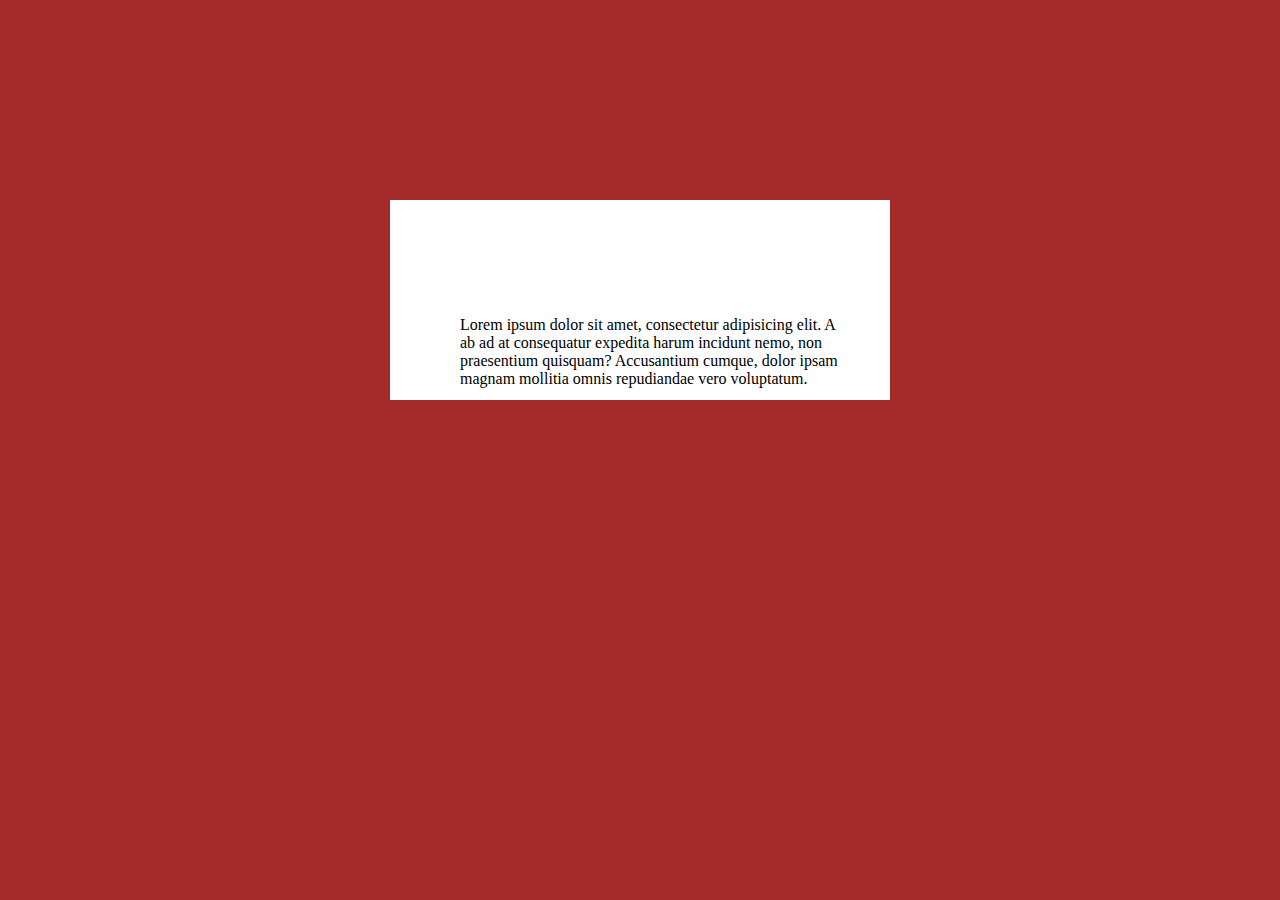
<file: index.html>
<!DOCTYPE html>
<html lang="en">
<head>
    <meta charset="UTF-8">
    <title>Title</title>
    <link rel="stylesheet" href="main.css">
</head>
<body>

<div class="block">
    <p> Lorem ipsum dolor sit amet, consectetur adipisicing elit.
        A ab ad at consequatur expedita harum incidunt nemo,
        non praesentium quisquam?
        Accusantium cumque, dolor ipsam magnam mollitia omnis repudiandae vero voluptatum.
    </p>

</div>

</body>
</html>
</file>
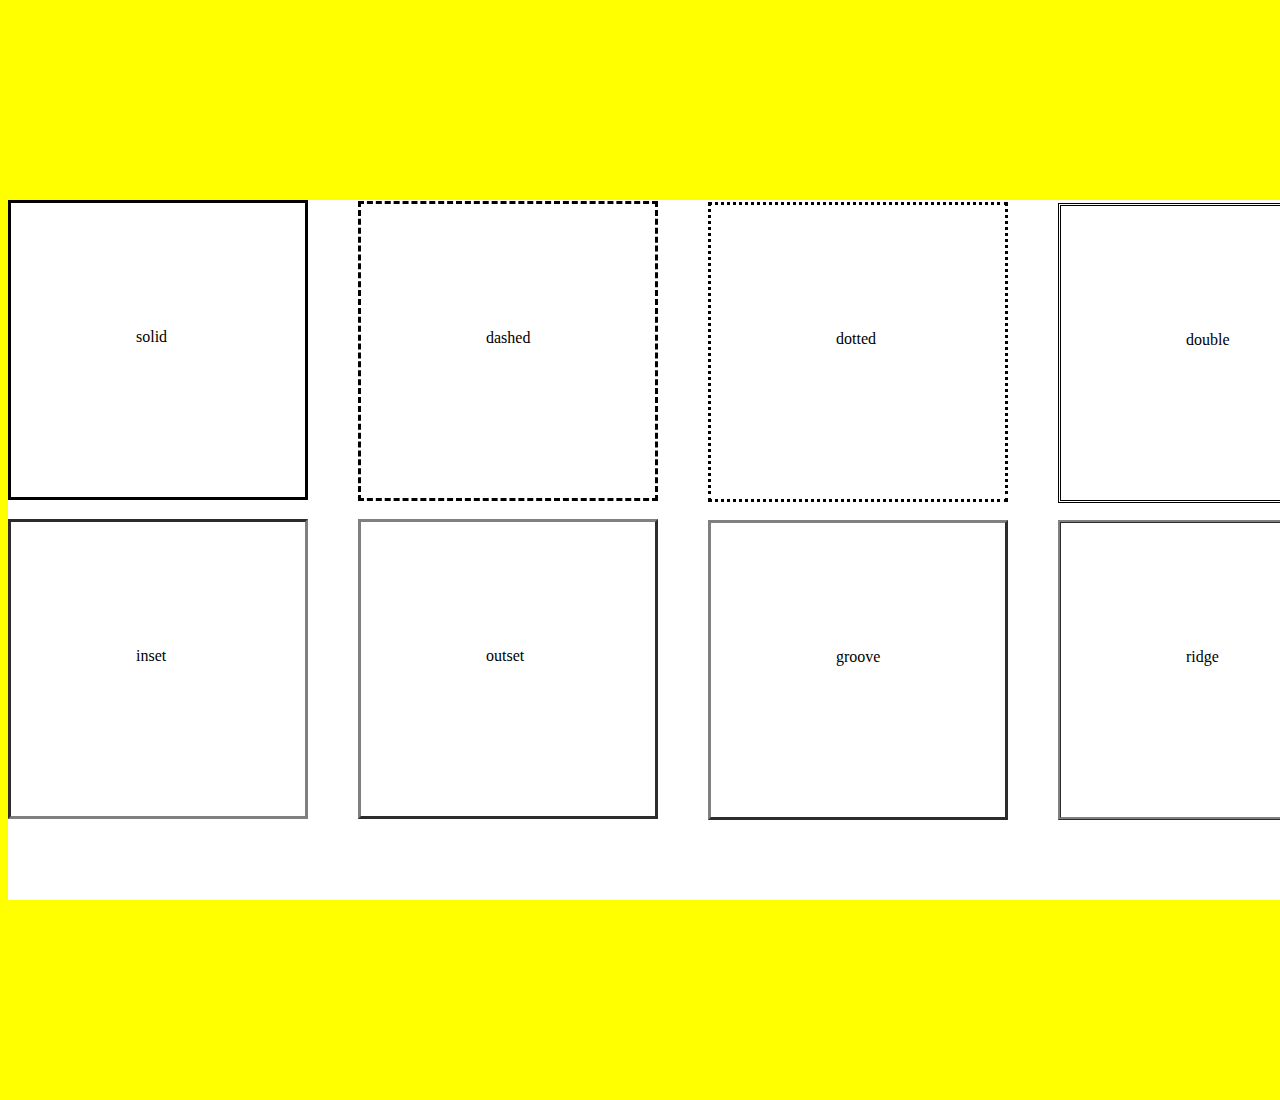
<file: index2.html>
<!DOCTYPE html>
<html lang="en">
<head>
    <meta charset="UTF-8">
    <title>Title</title>
    <link rel="stylesheet" href="main2.css">
</head>
<body>

<div class="block">
    <p class="solid">
        solid
    </p>
    <p class="dashed">
        dashed
    </p>
    <p class="dotted">
        dotted
    </p>
    <p class="double">
        double
    </p>
    <p class="inset">
        inset
    </p>
    <p class="outset">
        outset
    </p>
    <p class="groove">
        groove
    </p>
    <p class="ridge">
        ridge
    </p>

</div>


</body>
</html>
</file>
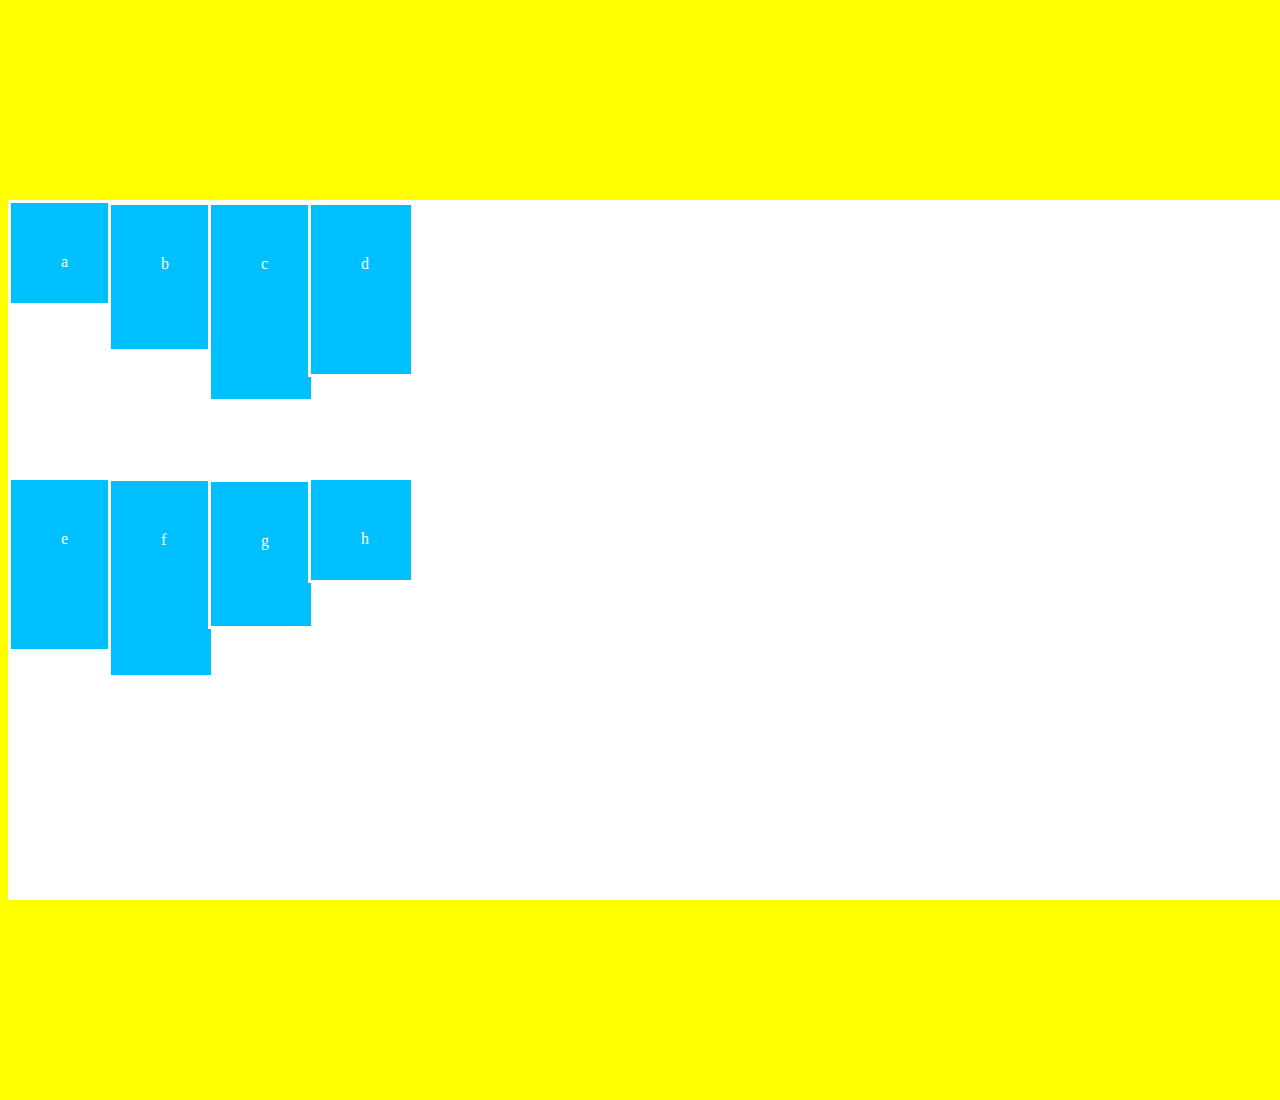
<file: index3.html>
<!DOCTYPE html>
<html lang="en">
<head>
    <meta charset="UTF-8">
    <title>Title</title>
    <link rel="stylesheet" href="main3.css">
</head>
<body>

<div class="block">
    <p class="solid" style="background-color: deepskyblue">
        a
    </p>
    <p class="solid1" style="background-color: deepskyblue">
        b
    </p>
    <p class="solid2" style="background-color: deepskyblue">
        c
    </p>
    <p class="solid3" style="background-color: deepskyblue">
        d
    </p>
    <p class="solid4" style="background-color: deepskyblue">
        e
    </p>
    <p class="solid5" style="background-color: deepskyblue">
        f
    </p>
    <p class="solid6" style="background-color: deepskyblue">
        g
    </p>
    <p class="solid7" style="background-color: deepskyblue">
        h
    </p>

</div>

</body>
</html>
</file>
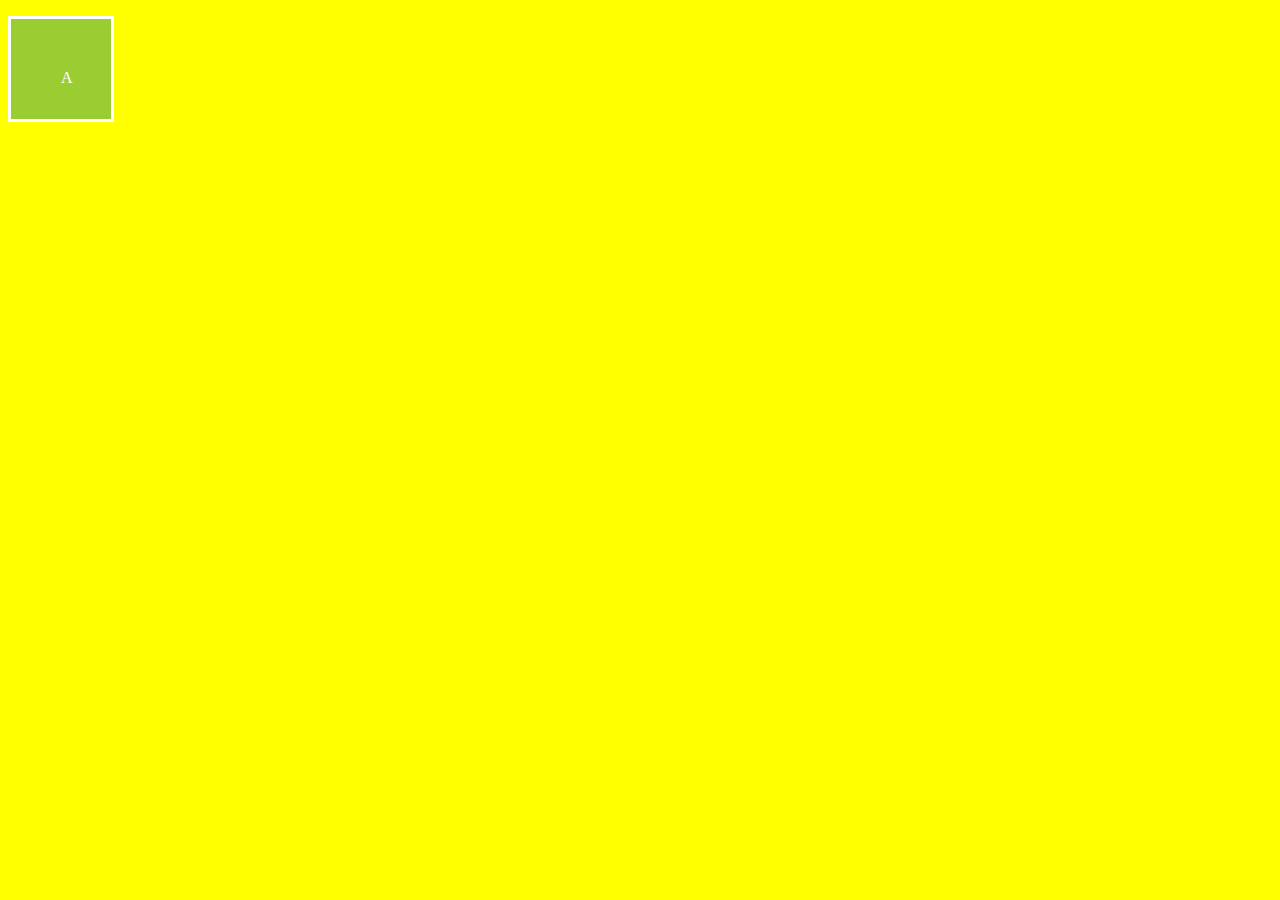
<file: index4.html>
<!DOCTYPE html>
<html lang="en">
<head>
    <meta charset="UTF-8">
    <title>Title</title>
    <link rel="stylesheet" href="main4.css">
</head>
<body>

<div>
    <p class="solid" style="background-color: yellowgreen">
        A
    </p>
    <p>

    </p>
</div>

</body>
</html>
</file>
<file: main.css>
body{
    background-color: brown;

}
.block{
    background-color: white;
     width: 500px;
       height: 200px;
     /*min-width: 50px;*/
    /* min-height: 50px;*/
    /*max-width: 500px;*/
    /*max-height: 250px;*/
   /* margin: 100px 50px 20px 70px;*/
 /*   margin-top: 100px;
    margin-left: 70px;
    margin-bottom: 20px;
    margin-right: 50px;*/
    margin: 200px auto;
    padding: 50px 100px 20px 70px;
    padding-top: 100px;
    padding-right: 50px;
    padding-bottom: 20px;
    padding-left: 70px;
    box-sizing: border-box;
}
</file>
<file: main2.css>
body{
    background-color: yellow;
}

.block{
    background-color: white;
    width: 1350px;
    height: 700px;
    margin: 200px auto;

}
.solid{
    border: black solid;
    width: 300px;
    height: 300px;
    padding: 125px 125px 125px 125px;
    box-sizing: border-box;
}

.dashed{
    border: black dashed;
    width: 300px;
    height: 300px;
    margin-top: -315px; margin-left: 350px;
    padding: 125px 125px 125px 125px;
    box-sizing: border-box;
}

.dotted{
    border: black dotted;
    width: 300px;
    height: 300px;
    margin-top: -315px; margin-left: 700px;
    padding: 125px 125px 125px 125px;
    box-sizing: border-box;
}

.double{
    border: black double;
    width: 300px;
    height: 300px;
    margin-top: -315px; margin-left: 1050px;
    padding: 125px 125px 125px 125px;
    box-sizing: border-box;
}

.inset{
    border: grey inset;
    width: 300px;
    height: 300px;
    margin-bottom: 315px;
    padding: 125px 125px 125px 125px;
    box-sizing: border-box;
}

.outset{
    border: grey outset;
    width: 300px;
    height: 300px;
    margin-top: -615px; margin-left: 350px;
    padding: 125px 125px 125px 125px;
    box-sizing: border-box;
}

.groove{
    border: grey outset;
    width: 300px;
    height: 300px;
    margin-bottom: -600px; margin-top: -315px; margin-left: 700px;
    padding: 125px 125px 125px 125px;
    box-sizing: border-box;
}

.ridge{
    border: grey ridge;
    width: 300px;
    height: 300px;
    margin-top: 300px; margin-bottom: 300px; margin-left: 1050px;
    padding: 125px 125px 125px 125px;
    box-sizing: border-box;
}
</file>
<file: main3.css>
body{
    background-color: yellow;
}

.block{
    background-color: white;
    width: 1350px;
    height: 700px;
    margin: 200px auto;
}

.solid{
    color: white;
    border: white solid;
    width: 100px;
    height: 100px;
    padding: 50px 50px 50px 50px;
    box-sizing: border-box;
}
.solid1{
    color: white;
    border: white solid;
    width: 100px;
    height: 150px;
    margin-top: -120px; margin-left: 100px;
    padding: 50px 50px 50px 50px;
    box-sizing: border-box;
}

.solid2{
    color: white;
    border: white solid;
    width: 100px;
    height: 200px;
    margin-top: -166px; margin-left: 200px;
    padding: 50px 50px 50px 50px;
    box-sizing: border-box;
}

.solid3{
    color: white;
    border: white solid;
    width: 100px;
    height: 175px;
    margin-top: -216px; margin-left: 300px;
    padding: 50px 50px 50px 50px;
    box-sizing: border-box;
}

.solid4{
    color: white;
    border: white solid;
    width: 100px;
    height: 175px;
    margin-top: 100px;
    padding: 50px 50px 50px 50px;
    box-sizing: border-box;
}

.solid5{
    color: white;
    border: white solid;
    width: 100px;
    height: 200px;
    margin-top: -190px; margin-left: 100px;
    padding: 50px 50px 50px 50px;
    box-sizing: border-box;
}

.solid6{
    color: white;
    border: white solid;
    width: 100px;
    height: 150px;
    margin-top: -215px; margin-left: 200px;
    padding: 50px 50px 50px 50px;
    box-sizing: border-box;
}

.solid7{
    color: white;
    border: white solid;
    width: 100px;
    height: 100px;
    margin-top: -168px; margin-left: 300px;
    padding: 50px 50px 50px 50px;
    box-sizing: border-box;
}
</file>
<file: main4.css>
body{
    background-color: yellow;
}

.block {
    background-color: white;
    width: 1350px;
    height: 700px;
    margin: 200px auto;
}

.solid{
    color: white;
    border: white solid;
    width: 100px;
    height: 100px;
    padding: 50px 50px 50px 50px;
    box-sizing: border-box;
</file>
